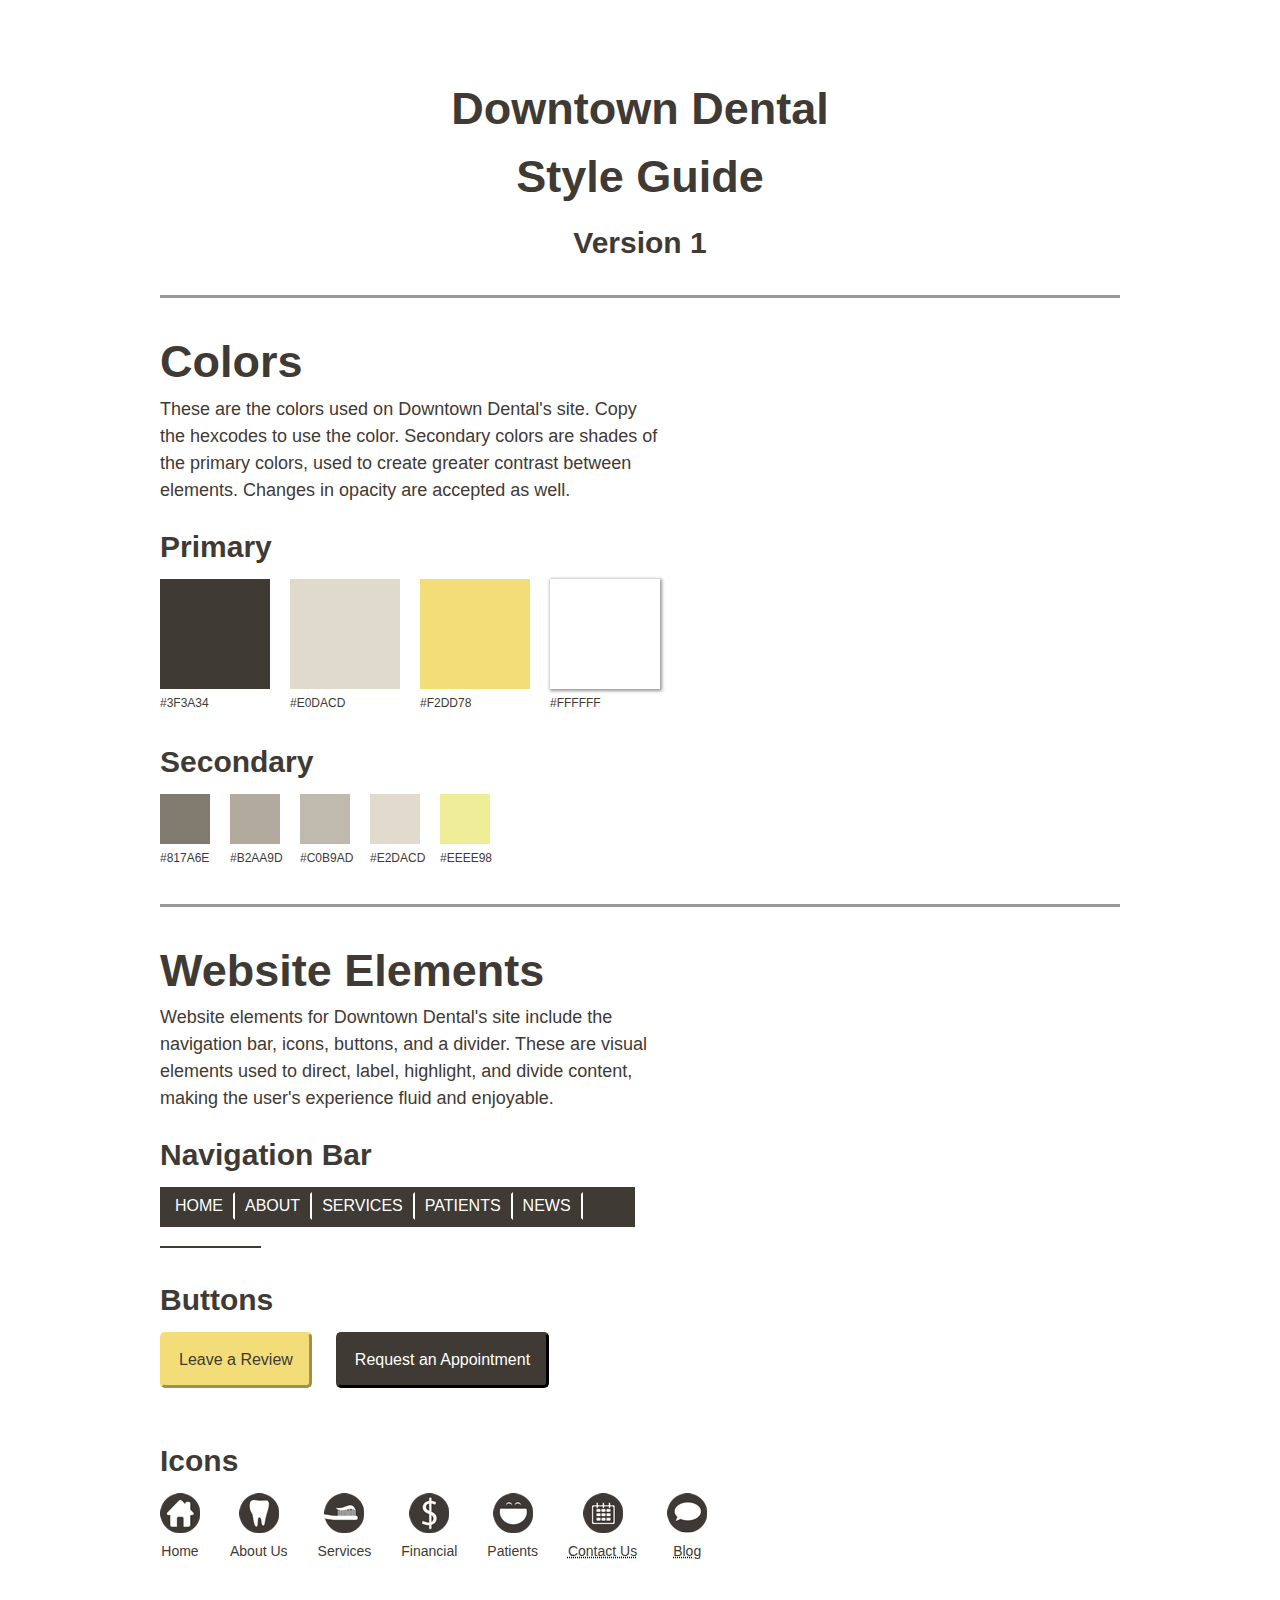
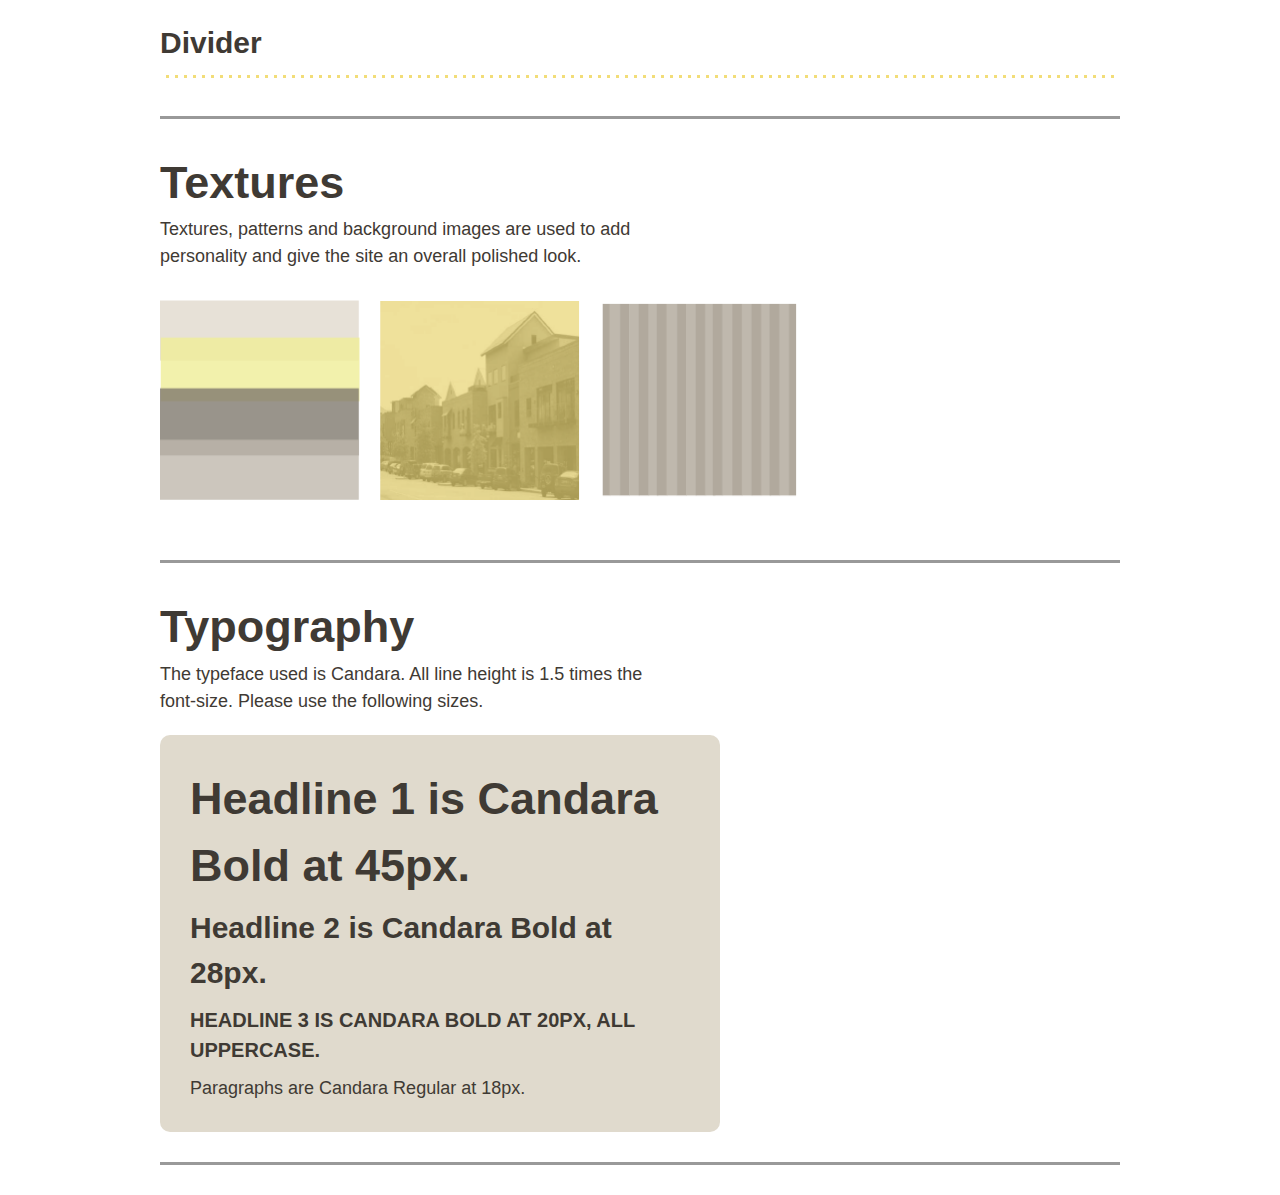
<file: styletile1_v1/styletile1.html>
<!DOCTYPE html>
<html> 
	<head> 
	  <title>Downtown Dental Style Tile</title>
	  <meta charset="utf-8">
	  <link href="reset.css" type="text/css" rel="stylesheet"> 
	  <link href="styletile1.css" type="text/css" rel="stylesheet"> 
	</head>
	<body class="container">
		<header>
			<h1 class="text-center">Downtown Dental</h1>
			<h1 class="text-center">Style Guide</h1>
		</header>
		<section>
			<h2 class="text-center">Version 1</h2>
		</section>
		<section class="colors">
			<h1>Colors</h1>
			<p>These are the colors used on Downtown Dental's site. Copy the hexcodes to use the color. Secondary colors are shades of the primary colors, used to create greater contrast between elements. Changes in opacity are accepted as well. </p>
			<h2>Primary</h2>
			<div class="color-box-primary first">
				<div class="primary dark-brown"></div>
				<p class="small">#3F3A34</p>
			</div>
			<div class="color-box-primary">	
				<div class="primary light-brown"></div>
				<p class="small">#E0DACD</p>
			</div>
			<div class="color-box-primary">	
				<div class="primary yellow"></div>
				<p class="small">#F2DD78</p>
			</div>
			<div class="color-box-primary">		
				<div class="primary white"></div>
				<p class="small">#FFFFFF</p>
			</div>	
			<div class="clear"></div>
			<h2>Secondary</h2>
			<div class="color-box-secondary first">
				<div class="secondary brown1"></div>
				<p class="small">#817A6E</p>
			</div>
			<div class="color-box-secondary">
				<div class="secondary brown2"></div>
				<p class="small">#B2AA9D</p>
			</div>
			<div class="color-box-secondary">
				<div class="secondary brown3"></div>
				<p class="small">#C0B9AD</p>
			</div>
			<div class="color-box-secondary">
				<div class="secondary brown4"></div>
				<p class="small">#E2DACD</p>
			</div>
			<div class="color-box-secondary">
				<div class="secondary yellow1"></div>
				<p class="small">#EEEE98</p>
			</div>
			<div class="clear"></div>
		</section>
		<section>
			<h1>Website Elements</h1>
			<p>Website elements for Downtown Dental's site include the navigation bar, icons, buttons, and a divider. These are visual elements used to direct, label, highlight, and divide content, making the user's experience fluid and enjoyable.</p>
			<div>
				<h2>Navigation Bar</h2>
				<nav>
					<ul>
						<li class="nav-btn firstnav">Home</li>
						<li class="nav-btn">About</li>
						<li class="nav-btn">Services</li>
						<li class="nav-btn">Patients</li>
						<li class="nav-btn">News</li>
						<li class="nav-btn lastnav">Contact</li>
					</ul>
				</nav>
			</div>
			<div class="clear"></div>
			<div>
				<h2>Buttons</h2>
				<button class="review">Leave a Review</button>
				<button class="appointment">Request an Appointment</button>
			</div>
			<div> 
				<h2>Icons</h2>
				<div class="icon-box first">
					<abbr title="home">
						<img src="assets/icons_global/home.png" alt="home" class="icon-img">
					</abbr>
					<p class="icon-p">Home</p>
				</div>
				<div class="icon-box">
					<abbr title="About">
						<img src="assets/icons_global/tooth.png" alt="tooth" class="icon-img">
					</abbr>
					<p class="icon-p">About Us</p>
				</div>
				<div class="icon-box">
					<abbr title="Services">
						<img src="assets/icons_global/toothbrush.png" alt="toothbrush" class="icon-img">
					</abbr>
					<p class="icon-p">Services</p>	
				</div>		
				<div class="icon-box">
					<abbr title="Financial">
					<img src="assets/icons_global/money.png" alt="financial" class="icon-img">
					</abbr>
					<p class="icon-p">Financial</p>
				</div>	
				<div class="icon-box">
					<abbr title="Patients">
					<img src="assets/icons_global/smile.png" alt="smile" class="icon-img">
					</abbr>
					<p class="icon-p">Patients</p>
				</div>
				<div class="icon-box">
					<abbr title="Contact Us">
					<img src="assets/icons_global/calendar.png" alt="Calendar" class="icon-img">
					<p class="icon-p">Contact Us</p>
				</div>
				<div class="icon-box">
					<abbr title="Blog">
					<img src="assets/icons_global/dialog.png" alt="dialog" class="icon-img">
					<p class="icon-p">Blog</p>
				</div>
				<div class="clear"></div>	
			</div>
			<div>
				<h2>Divider</h2>
				<hr class="divider">
			</div>
		</section>
		<section>
			<h1>Textures</h1>
			<p>Textures, patterns and background images are used to add personality and give the site an overall polished look.</p>
			<div class="clear"></div>
			<img class="texture first" src="assets/styleTile1Texture1.png" alt="transparent color blocks">
			<img class="texture" src="assets/styleTile1Texture2.png" alt="downtown Greenville">
			<img class="texture" src="assets/styleTile1Texture3.png" alt="vertical stripe pattern">
			<div class="clear"></div>
		</section>
		<section>
			<h1>Typography</h1>
			<p>The typeface used is Candara. All line height is 1.5  times the font-size. Please use the following sizes.</p>
			<div class="text-background">
				<h1 class="typography">Headline 1 is Candara Bold at 45px.</h1>
				<h2 class="typography">Headline 2 is Candara Bold at 28px.</h2>
				<h3 class="typography">Headline 3 is Candara Bold at 20px, all uppercase.</h3>
				<p class="typography">Paragraphs are Candara Regular at 18px.</p>
			</div>
		</section>
	</body>
</html>
</file>
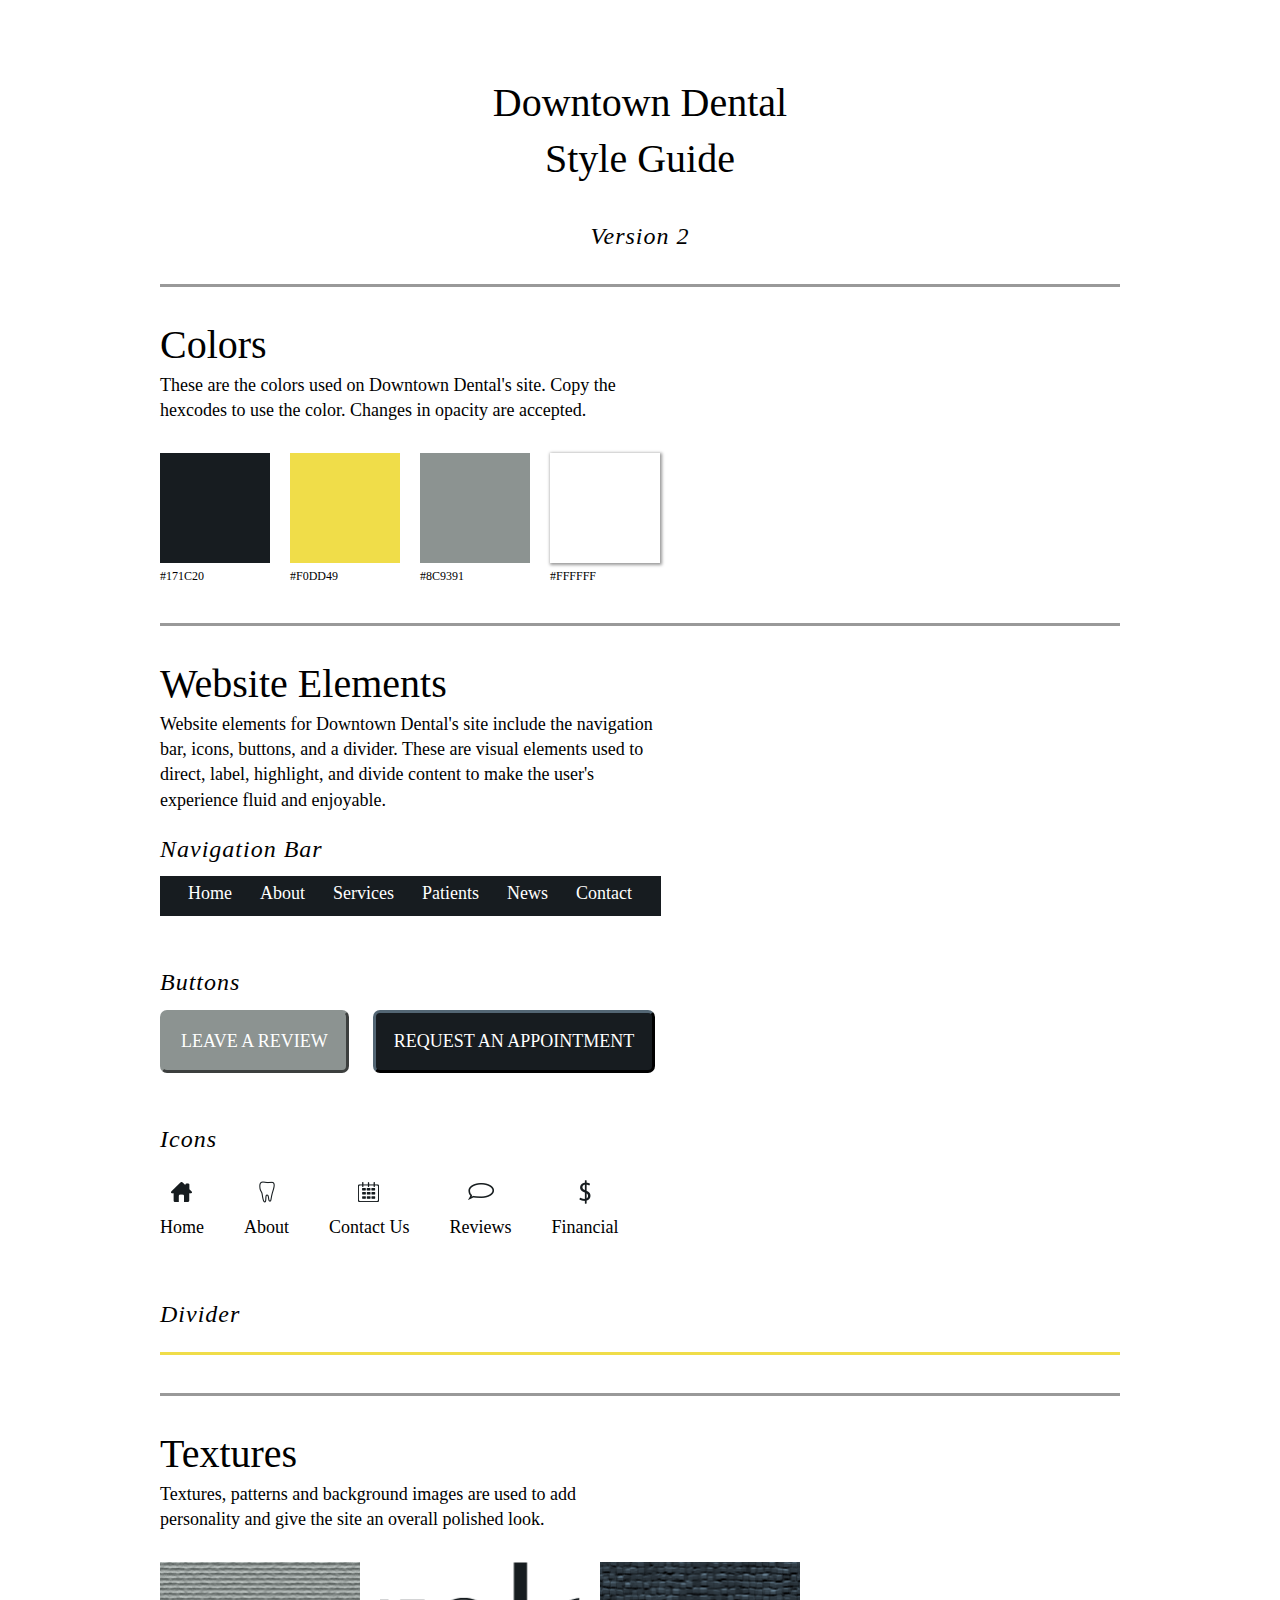
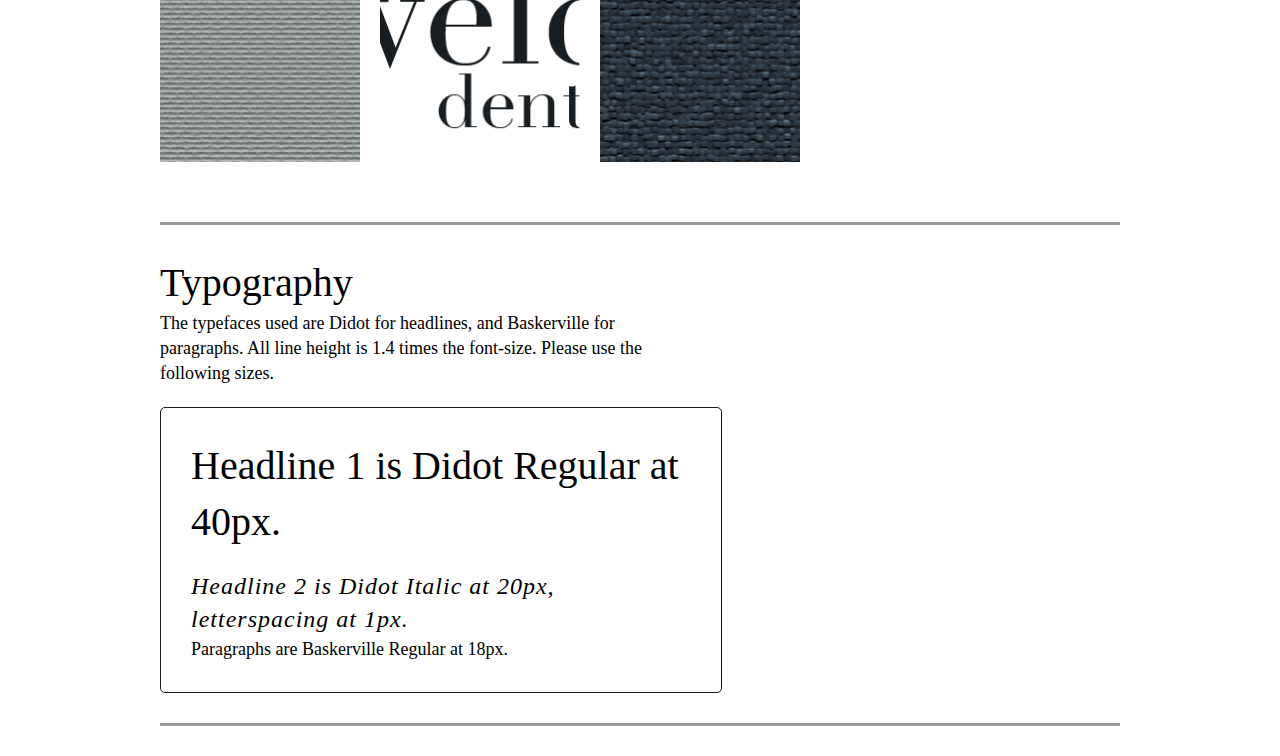
<file: styletile2_v1/styletile2.html>
<!DOCTYPE html>
<html> 
	<head> 
	  <title>Downtown Dental Style Tile</title>
	  <meta charset="utf-8">
	  <link href="reset.css" type="text/css" rel="stylesheet"> 
	  <link href="styletile2.css" type="text/css" rel="stylesheet"> 
	</head>
	<body class="container">
		<header>
			<h1 class="text-center">Downtown Dental</h1>
			<h1 class="text-center">Style Guide</h1>
		</header>
		<section>
			<h2 class="text-center">Version 2</h2>
		</section>
		<section class="colors">
			<h1>Colors</h1>
			<p>These are the colors used on Downtown Dental's site. Copy the hexcodes to use the color. Changes in opacity are accepted.</p>
			<div class="color-box-primary first">
				<div class="primary blue"></div>
				<p class="small">#171C20</p>
			</div>
			<div class="color-box-primary">	
				<div class="primary yellow"></div>
				<p class="small">#F0DD49</p>
			</div>
			<div class="color-box-primary">	
				<div class="primary gray"></div>
				<p class="small">#8C9391</p>
			</div>
			<div class="color-box-primary">		
				<div class="primary white"></div>
				<p class="small">#FFFFFF</p>
			</div>	
			<div class="clear"></div>
		</section>
		<section>
			<h1>Website Elements</h1>
			<p>Website elements for Downtown Dental's site include the navigation bar, icons, buttons, and a divider. These are visual elements used to direct, label, highlight, and divide content to make the user's experience fluid and enjoyable.</p>
			<div>
				<h2>Navigation Bar</h2>
				<nav>
					<ul>
						<li class="nav-btn">Home</li>
						<li class="nav-btn">About</li>
						<li class="nav-btn">Services</li>
						<li class="nav-btn">Patients</li>
						<li class="nav-btn">News</li>
						<li class="nav-btn lastnav">Contact</li>
					</ul>
				</nav>
			</div>
			<div class="clear"></div>
			<div>
				<h2>Buttons</h2>
				<button class="review">Leave a Review</button>
				<button class="appointment">Request an Appointment</button>
			</div>
			<div> 
				<h2>Icons</h2>
				<div class="icon-box first">
					<img src="assets/home.png" alt="home" class="icon-img">
					<p class="icon-p">Home</p>
				</div>
				<div class="icon-box">
					<abbr title="About">
						<img src="assets/tooth.png" alt="tooth" class="icon-img">
					</abbr>
					<p class="icon-p">About</p>
				</div>
				<div class="icon-box">
					<abbr title="Contact Us">
						<img src="assets/calendar.png" alt="Calendar" class="icon-img">
					</abbr>
					<p class="icon-p">Contact Us</p>
				</div>
				<div class="icon-box">
					<abbr title="Reviews">
						<img src="assets/dialog.png" alt="dialog bubble" class="icon-img">
					</abbr>
					<p class="icon-p">Reviews</p>	
				</div>		
				<div class="icon-box">
					<img src="assets/money.png" alt="money" class="icon-img">
					<p class="icon-p">Financial</p>
				</div>
				<div class="clear"></div>	
			</div>
			<div>
				<h2>Divider</h2>
				<hr class="divider">
			</div>
		</section>
		<section>
			<h1>Textures</h1>
			<p>Textures, patterns and background images are used to add personality and give the site an overall polished look.</p>
			<div class="clear"></div>
			<img class="texture first" src="assets/styleTile2Texture1.png" alt="gray brick pattern">
			<img class="texture" src="assets/styleTile2Texture2.png" alt="whitespace, large font">
			<img class="texture" src="assets/styleTile2Texture3.png" alt="blue mosiac pattern">
			<div class="clear"></div>
		</section>
		<section>
			<h1>Typography</h1>
			<p>The typefaces used are Didot for headlines, and Baskerville for paragraphs. All line height is 1.4 times the font-size. Please use the following sizes.</p>
			<div class="typography">
			<h1>Headline 1 is Didot Regular at 40px.</h1>
			<h2>Headline 2 is Didot Italic at 20px, letterspacing at 1px.</h2>	
			<p>Paragraphs are Baskerville Regular at 18px.</p>
			</div>
		</section>
	</body>
</html>
</file>
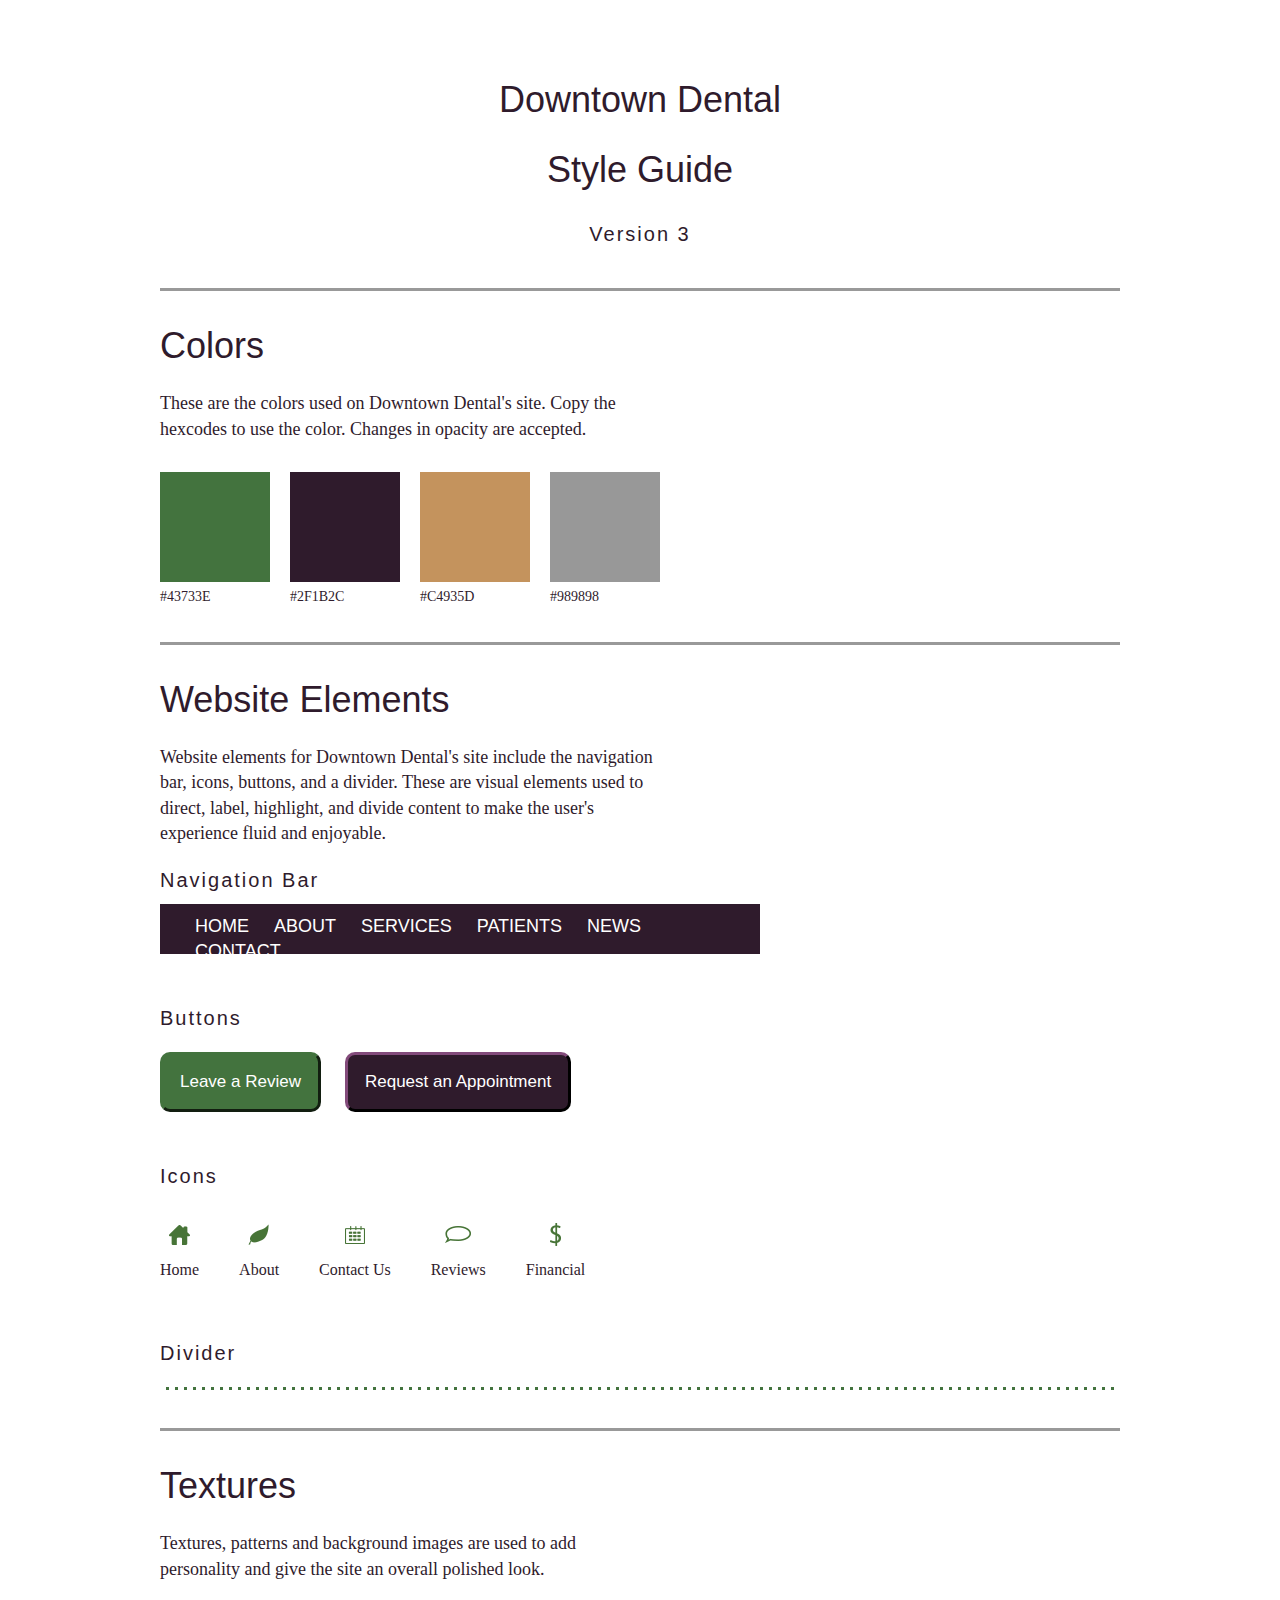
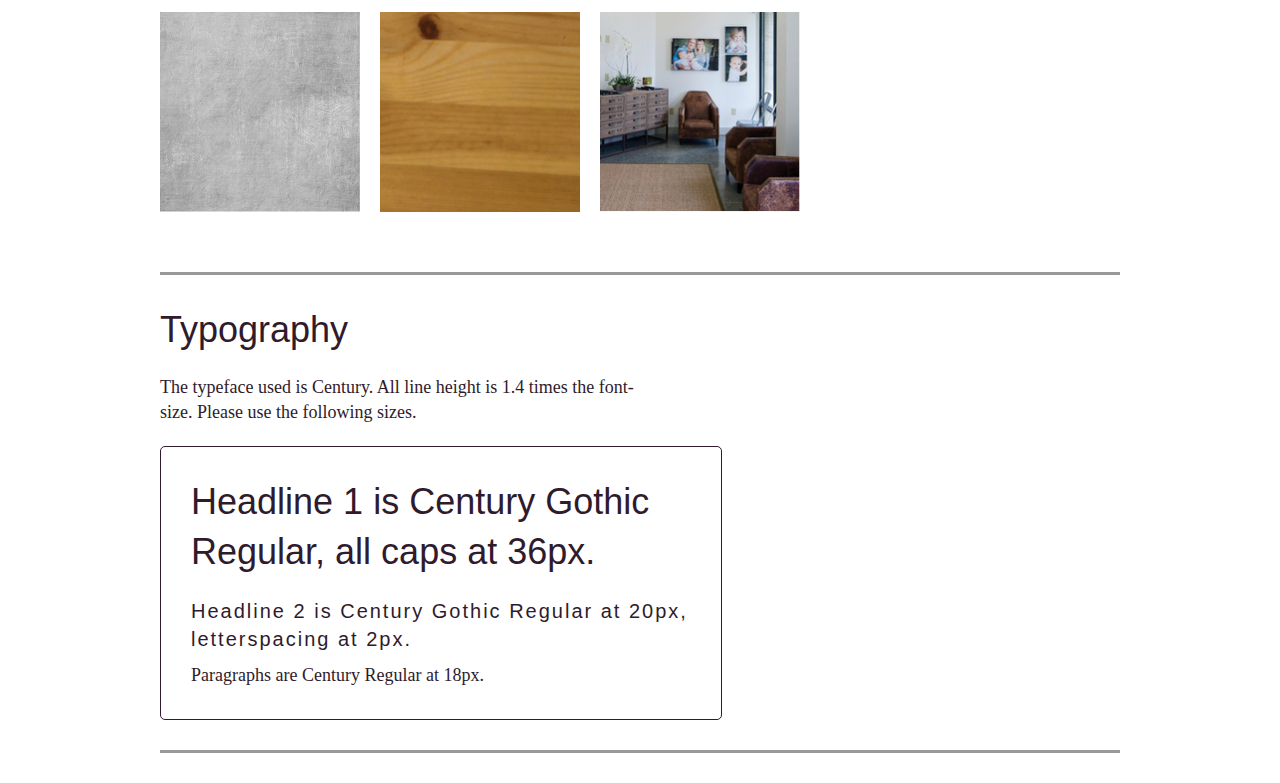
<file: styletile3_v1/styletile3.html>
<!DOCTYPE html>
<html> 
	<head> 
	  <title>Downtown Dental Style Tile</title>
	  <meta charset="utf-8">
	  <link href="reset.css" type="text/css" rel="stylesheet"> 
	  <link href="styletile3.css" type="text/css" rel="stylesheet"> 
	</head>
	<body class="container">
		<header>
			<h1 class="text-center">Downtown Dental</h1>
			<h1 class="text-center">Style Guide</h1>
		</header>
		<section>
			<h2 class="text-center">Version 3</h2>
		</section>
		<section class="colors">
			<h1>Colors</h1>
			<p>These are the colors used on Downtown Dental's site. Copy the hexcodes to use the color. Changes in opacity are accepted. </p>
			<div class="color-box-primary first">
				<div class="primary green"></div>
				<p class="small">#43733E</p>
			</div>
			<div class="color-box-primary">	
				<div class="primary purple"></div>
				<p class="small">#2F1B2C</p>
			</div>
			<div class="color-box-primary">	
				<div class="primary tan"></div>
				<p class="small">#C4935D</p>
			</div>
			<div class="color-box-primary">		
				<div class="primary gray"></div>
				<p class="small">#989898</p>
			</div>
			<div class="clear"></div>
		</section>
		<section>
			<h1>Website Elements</h1>
			<p>Website elements for Downtown Dental's site include the navigation bar, icons, buttons, and a divider. These are visual elements used to direct, label, highlight, and divide content to make the user's experience fluid and enjoyable.</p>
			<div>
				<h2>Navigation Bar</h2>
				<nav>
					<ul>
						<li class="nav-btn">Home</li>
						<li class="nav-btn">About</li>
						<li class="nav-btn">Services</li>
						<li class="nav-btn">Patients</li>
						<li class="nav-btn">News</li>
						<li class="nav-btn lastnav">Contact</li>
					</ul>
				</nav>
			</div>
			<div class="clear"></div>
			<div>
				<h2>Buttons</h2>
				<button class="review">Leave a Review</button>
				<button class="appointment">Request an Appointment</button>
			</div>
			<div> 
				<h2>Icons</h2>
				<div class="icon-box first">
					<img src="assets/home.png" alt="home" class="icon-img">
					<p class="icon-p">Home</p>
				</div>
				<div class="icon-box">
					<abbr title="About">
						<img src="assets/leaf.png" alt="tooth" class="icon-img">
					</abbr>
					<p class="icon-p">About</p>
				</div>
				<div class="icon-box">
					<abbr title="Contact Us">
						<img src="assets/calendar.png" alt="Calendar" class="icon-img">
					</abbr>
					<p class="icon-p">Contact Us</p>
				</div>
				<div class="icon-box">
					<abbr title="Reviews">
						<img src="assets/dialog.png" alt="dialog bubble" class="icon-img">
					</abbr>
					<p class="icon-p">Reviews</p>	
				</div>		
				<div class="icon-box">
					<img src="assets/financial.png" alt="money" class="icon-img">
					<p class="icon-p">Financial</p>
				</div>
				<div class="clear"></div>	
			</div>
			<div>
				<h2>Divider</h2>
				<hr class="divider">
			</div>
		</section>
		<section>
			<h1>Textures</h1>
			<p>Textures, patterns and background images are used to add personality and give the site an overall polished look.</p>
			<div class="clear"></div>
			<img class="texture first" src="assets/styleTile3Texture1.png" alt="gray concrete">
			<img class="texture" src="assets/styleTile3Texture2.png" alt="wood floor">
			<img class="texture" src="assets/styleTile3Texture3.png" alt="office photo">
			<div class="clear"></div>
		</section>
		<section>
			<h1>Typography</h1>
			<p>The typeface used is Century. All line height is 1.4 times the font-size. Please use the following sizes.</p>
			<div class="typography">
			<h1>Headline 1 is Century Gothic Regular, all caps at 36px.</h1>
			<h2>Headline 2 is Century Gothic Regular at 20px, letterspacing at 2px.</h2>	
			<p>Paragraphs are Century Regular at 18px.</p>
			</div>
		</section>
	</body>
</html>
</file>
<file: styletile1_v1/styletile1.css>
/*
  ========================================
  Grid
  ========================================
*/


div, header, nav, section, article, aside, footer, figure, hr{
  position: relative;
}
body{
  background-color: #FFF;
}

.container{
  width: 960px;
  margin: 0 auto;
  padding-left: 30px;
  padding-right: 30px;
}


/*
  ========================================
  Clearfix
  ========================================
*/
.clear{
  clear: both;
}

/*
  ========================================
  Header
  ========================================
*/

header{
  box-sizing: border-box;
  height:200px;
  padding-top: 75px;

}

/*
  ========================================
  Sections
  ========================================
*/

section {
  padding-bottom: 30px;
  border-bottom: #999 3px solid;
  margin-bottom: 30px;
}


/*
  ========================================
  Typography
  ========================================
*/

h1 {
  font-family: Candara, Calibri, Segoe, 'Segoe UI', Optima, Arial, sans-serif;
  font-size: 45px;
  font-style: normal;
  font-variant: normal;
  font-weight: bold;
  line-height: 1.5;
  color: #3F3A34;
}

h2{
  font-family: Candara, Calibri, Segoe, 'Segoe UI', Optima, Arial, sans-serif;
  font-size: 30px;
  font-style: normal;
  font-variant: normal;
  font-weight: bold;
  line-height: 1.5;
  color: #3F3A34;
  margin-top: 20px;
}

p, li {
  font-family: Candara, Calibri, Segoe, 'Segoe UI', Optima, Arial, sans-serif;
  font-size: 18px;
  font-style: normal;
  font-variant: normal;
  font-weight: normal;
  line-height: 1.5;
  color: #3F3A34;
  max-width: 500px;
}

li{
  font-size: 16px;
  text-transform: uppercase;
  list-style-type: none;
  float: left;
  color: #FFF;
  padding-right: 10px;
  padding-left: 10px;
  border-right: 2px solid #FFF;
  border-top: 2px solid #3F3A34;
  border-bottom: 2px solid #3F3A34;
  text-align: center;
}


.text-center {
  text-align: center;
}

.small{
  font-size: 12px;
  margin-bottom: 10px;
  margin-top: 5px;
}

/*
  ========================================
 Colors
  ========================================
*/
.color-box-primary {
  margin-top: 10px;
  margin-bottom: 30px;
  margin-left: 20px;
  width: 110px;
  height: 110px;
  float: left;
}

.color-box-secondary {
  margin-top: 10px;
  margin-bottom: 30px;
  margin-left: 20px;
  width: 50px;
  height: 50px;
  float: left;
}

.first {
  margin-left: 0;
}

.primary{ 
  width: 110px;
  height: 110px;
}

.secondary {
  width: 50px;
  height: 50px;
}

.dark-brown{
  background-color: #3F3A34;
}

.light-brown{
  background-color: #E0DACD;
}

.yellow{
  background-color: #F2DD78;
}

.white {
  background-color: #FFFFFF;
  box-shadow: 1px 1px 3px 1px #999;
}

.brown1 {
  background-color: #817A6E;
}

.brown2 {
  background-color: #B2AA9D;
}

.brown3 {
  background-color: #C0B9AD;
}

.brown4 {
  background-color: #E2DACD;
}


.yellow1 {
  background-color: #EEEE98;
}

/*
  ========================================
  Navigation
  ========================================
*/

nav{
  background-color: #3F3A34;
  width: 475px;
  height: 30px;
  padding-top: 5px;
  padding-bottom: 5px;
  margin-top: 10px;
  margin-bottom: 30px;
}

.firstnav{
  padding-left: 15px;
}

.lastnav{
  border-right: none;
  padding-right: 15px;
}

/*
  ========================================
  Buttons
  ========================================
*/
button {
  font-family: Candara, Calibri, Segoe, 'Segoe UI', Optima, Arial, sans-serif;
  font-size: 16px;
  padding: 16px;
  margin-top: 10px;
  margin-bottom: 30px;
  border-radius: 5px;
  border: 0;
}
.first {
  margin-left: 0;
}

.review{
  color: #3F3A34;
  background-color: #F2DD78;
  border: 3px outset #F2DD78;
}

.review:hover{
  color: #F2DD78;
  background-color: #3F3A34;
  border: 3px outset #3F3A34;
}


.appointment{
  color: #FFF;
  background-color: #3F3A34;
  border: 3px outset #3F3A34;
  margin-left: 20px;
}

.appointment:hover{
  color: #F2DD78;
  background-color: #3F3A34;
  border: 3px outset #3F3A34;
}
/*
  ========================================
  Icons
  ========================================
*/

.icon-box {
  margin-top: 10px;
  margin-bottom: 30px;
  margin-left: 30px;
  float: left;
}

.first {
margin-left: 0;
}

.icon-img {
  display: block;
  margin-left: auto;
  margin-right: auto; 
}

.icon-p {
  margin-top: 10px;
  margin-bottom: 10px;
  line-height: 1.2;
  font-size: 14px;
  text-align: center;
}

/*
  ========================================
  Divider
  ========================================
*/

.divider {
  margin-top: 10px;
  border: 0;
  border-bottom: 3px dashed #fff;
  background: #F2DD78;
}

/*
  ========================================
  Textures
  ========================================
*/

.texture {
  margin-top: 30px;
  margin-bottom: 30px;
  margin-left: 20px;
  width: 200px;
  height: 200px;
  float: left;
}

.first {
  margin-left: 0;
}

/*
  ========================================
  Typography-section
  ========================================
*/

.text-background {
  max-width: 500px;
  margin-top: 20px;
  background-color: #E0DACD;
  border-radius: 10px;
  padding: 30px;
}

h1.typography {
  font-family: Candara, Calibri, Segoe, 'Segoe UI', Optima, Arial, sans-serif;
  font-size: 45px;
  font-style: normal;
  font-variant: normal;
  font-weight: bold;
  line-height: 1.5;
  color: #3F3A34;
}

h2.typography {
  font-family: Candara, Calibri, Segoe, 'Segoe UI', Optima, Arial, sans-serif;
  font-size: 30px;
  font-style: normal;
  font-variant: normal;
  font-weight: bold;
  letter-spacing: 0;
  line-height: 1.5;
  color: #3F3A34;
  margin-bottom: 5px;
  margin-top: 5px;
}


h3.typography{
  font-family: Candara, Calibri, Segoe, 'Segoe UI', Optima, Arial, sans-serif;
  font-size: 20px;
  text-transform: uppercase;
  font-variant: normal;
  font-weight: bold;
  line-height: 1.5;
  color: #3F3A34;
  margin-top: 10px;
  margin-bottom: 10px;
 }

p.typography {
  font-family: Candara, Calibri, Segoe, 'Segoe UI', Optima, Arial, sans-serif;
  font-size: 18px;
  font-style: normal;
  font-variant: normal;
  font-weight: normal;
  line-height: 1.5;
  color: #3F3A34;
  max-width: 550px;
  list-style-type: none;
}
</file>
<file: styletile2_v1/styletile2.css>
/*
  ========================================
  Grid
  ========================================
*/


div, header, nav, section, article, aside, footer, figure, hr{
  position: relative;
}
body{
  background-color: #FFF;
}

.container{
  width: 960px;
  margin: 0 auto;
  padding-left: 30px;
  padding-right: 30px;
}


/*
  ========================================
  Clearfix
  ========================================
*/
.clear{
  clear: both;
}

/*
  ========================================
  Header
  ========================================
*/

header{
  box-sizing: border-box;
  height:200px;
  padding-top: 75px;

}

/*
  ========================================
  Sections
  ========================================
*/

section {
  padding-bottom: 30px;
  border-bottom: #999 3px solid;
  margin-bottom: 30px;
}


/*
  ========================================
  Typography
  ========================================
*/

h1 {
  font-family: Didot, 'Didot LT STD', 'Hoefler Text', Garamond, 'Times New Roman', serif;
  font-size: 40px;
  font-style: normal;
  font-variant: normal;
  font-weight: 400;
  line-height: 1.4;
  color: 181D20;
}

h2{
  font-family: Didot, 'Didot LT STD', 'Hoefler Text', Garamond, 'Times New Roman', serif;
  font-size: 24px;
  font-style: italic;
  font-variant: normal;
  font-weight: 400;
  line-height: 1.4;
  letter-spacing: 1px;
  color: 181D20;
  margin-top: 20px;
}

p, li {
  font-family: Baskerville, 'Baskerville Old Face', 'Hoefler Text', Garamond, 'Times New Roman', serif;
  font-size: 18px;
  font-style: normal;
  font-variant: normal;
  font-weight: normal;
  line-height: 1.4;
  color: 181D20;
  max-width: 500px;
}

li{
  list-style-type: none;
  font-size: 18px;
  float: left;
  color: #FFF;
  padding-left: 28px;
  text-align: center;
}


.text-center {
  text-align: center;
}

.small{
  font-size: 12px;
  margin-bottom: 10px;
  margin-top: 5px;
}

/*
  ========================================
 Colors
  ========================================
*/
.color-box-primary {
  margin-top: 30px;
  margin-bottom: 30px;
  margin-left: 20px;
  width: 110px;
  height: 110px;
  float: left;
}

.first {
  margin-left: 0;
}

.primary{ 
  width: 110px;
  height: 110px;
}

.blue {
  background-color: #171C20;
}

.yellow {
  background-color: #F0DD49;
}

.gray {
  background-color: #8C9391;
}

.white {
  background-color: #FFFFFF;
  box-shadow: 1px 1px 3px 1px #999;
}

/*
  ========================================
  Navigation
  ========================================
*/

nav{
  background-color: #171C20;
  width: 501px;
  height: 30px;
  padding-top: 5px;
  padding-bottom: 5px;
  margin-top: 10px;
  margin-bottom: 30px;
}

.lastnav{
  padding-right: 28px;
}


/*
  ========================================
  Buttons
  ========================================
*/

button {
  font-family: Baskerville, 'Baskerville Old Face', 'Hoefler Text', Garamond, 'Times New Roman', serif;
  text-transform: uppercase;
  font-size: 18px;
  padding: 18px;
  margin-top: 10px;
  margin-bottom: 30px;
  border-radius: 7px;
  border: 0;
}

.first {
  margin-left: 0;
}

.review{
  font-style: bold;
  color: #FFF;
  background-color: #8C9391;
  border: 3px outset #8C9391;
}

.review:hover{
  color: #FFF;
  background-color: #171C20;
  border: 3px outset #171C20;
}

.appointment{
  font-style: normal;
  color: #FFF;
  background-color: #171C20;
  border: 3px outset #171C20;
  margin-left: 20px;
}

.appointment:hover{
  color: #FFF;
  background-color: #8C9391;
  border: 3px outset #8C9391;
}

/*
  ========================================
  Icons
  ========================================
*/

.icon-box {
  margin-top: 20px;
  margin-bottom: 30px;
  margin-left: 40px;
  float: left;
}

.first {
margin-left: 0;
}

.icon-img {
  display: block;
  margin-left: auto;
  margin-right: auto; 
}

.icon-p {
  margin-top: 10px;
  margin-bottom: 10px;
  line-height: 1.2;
  text-align: center;
}
/*
  ========================================
  Divider
  ========================================
*/

.divider {
  margin-top: 20px;
  border: 0;
  border-bottom: 3px solid #F0DD49;
}
/* slanted edge ? */


/*
  ========================================
  Textures
  ========================================
*/

.texture {
  margin-top: 30px;
  margin-bottom: 30px;
  margin-left: 20px;
  width: 200px;
  height: 200px;
  float: left;
}

.first {
  margin-left: 0;
}


/*
  ========================================
  Typography-section
  ========================================
*/
.typography{
  max-width: 500px;
  margin-top: 20px;
  border: 1px #171c20 solid;
  border-radius: 5px;
  padding: 30px;
}
</file>
<file: styletile3_v1/styletile3.css>
/*
  ========================================
  Grid
  ========================================
*/


div, header, nav, section, article, aside, footer, figure, hr{
  position: relative;
}
body{
  background-color: #FFF;
}

.container{
  width: 960px;
  margin: 0 auto;
  padding-left: 30px;
  padding-right: 30px;
}

/*
  ========================================
  Clearfix
  ========================================
*/
.clear{
  clear: both;
}

/*
  ========================================
  Header
  ========================================
*/

header{
  box-sizing: border-box;
  height:200px;
  padding-top: 75px;

}

/*
  ========================================
  Sections
  ========================================
*/

section {
  padding-bottom: 30px;
  border-bottom: #999 3px solid;
  margin-bottom: 30px;
}

/*
  ========================================
  Typography
  ========================================
*/

h1 {
  font-family: "Century Gothic", CenturyGothic, AppleGothic, sans-serif;
  font-size: 36px;
  font-style: normal;
  font-variant: normal;
  font-weight: 400;
  line-height: 1.4;
  color: #2F1B2C;
  margin-bottom: 20px;
}
h2{
  font-family: "Century Gothic", CenturyGothic, AppleGothic, sans-serif;
  font-size: 20px;
  font-style: normal;
  font-variant: normal;
  font-weight: 400;
  letter-spacing: 2px;
  line-height: 1.4;
  color: #2F1B2C;
  margin-top: 20px;
  margin-bottom: 10px;
}

p, li {
  font-family: Century, serif;
  font-size: 18px;
  font-style: normal;
  font-variant: normal;
  font-weight: 400;
  line-height: 1.4;
  color: #2F1B2C;
  max-width: 500px;
}

li{
  font-family: "Century Gothic", CenturyGothic, AppleGothic, sans-serif;
  font-size: 18px;
  text-transform: uppercase;
  list-style-type: none;
  float: left;
  color: #FFF;
  padding-left: 25px;
  text-align: center;
}


.text-center {
  text-align: center;
}

.small{
  font-size: 14px;
  margin-bottom: 10px;
  margin-top: 5px;
}

/*
  ========================================
 Colors
  ========================================
*/
.color-box-primary {
  margin-top: 30px;
  margin-bottom: 30px;
  margin-left: 20px;
  width: 110px;
  height: 110px;
  float: left;
}

.first {
  margin-left: 0;
}

.primary{ 
  width: 110px;
  height: 110px;
}

.green {
  background-color: #43733E;
}

.purple {
  background-color: #2F1B2C;
}

.tan {
  background-color: #C4935D;
}

.gray {
  background-color: #989898;
}

/*
  ========================================
  Navigation
  ========================================
*/

nav {
  background-color: #2F1B2C;
  width: 580px;
  height: 30px;
  padding: 10px;
  margin-top: 10px;
  margin-bottom: 30px;
}


.lastnav {
  padding-right: 25px;
}
/*
  ========================================
  Buttons
  ========================================
*/
button {
  font-family: "Century Gothic", CenturyGothic, AppleGothic, sans-serif;
  font-style: bold;
  font-size: 17px;
  padding: 17px;
  margin-top: 10px;
  margin-bottom: 30px;
  border-radius: 10px;
  border: 0;
}

.first {
  margin-left: 0;
}

.review{
  color: #FFF;
  background-color: #43733E;
  border: 3px outset #43733E;
}

.review:hover{
  color: #FFF;
  background-color: #2F1B2C;
  border: 3px outset #2F1B2C;
}

.appointment{
  color: #FFF;
  background-color: #2F1B2C;
  border: 3px outset #2F1B2C;
  margin-left: 20px;
}

.appointment:hover{
  color: #FFF;
  background-color: #43733E;
  border: 3px outset #43733E;
}

/*
  ========================================
  Icons
  ========================================
*/

.icon-box {
  margin-top: 20px;
  margin-bottom: 30px;
  margin-left: 40px;
  float: left;
}

.first {
  margin-left: 0;
}

.icon-img {
  display: block;
  margin-left: auto;
  margin-right: auto; 
}

.icon-p {
  margin-top: 10px;
  margin-bottom: 10px;
  line-height: 1.2;
  font-size: 16px;
  text-align: center;
}
/*
  ========================================
  Divider
  ========================================
*/

.divider {
  margin-top: 20px;
  border: 0;
  border-bottom: 3px dashed #fff;
  background: #43733E;;
}

/*
  ========================================
  Textures
  ========================================
*/

.texture {
  margin-top: 30px;
  margin-bottom: 30px;
  margin-left: 20px;
  width: 200px;
  height: 200px;
  float: left;
}

.first {
  margin-left: 0;
}

/*
  ========================================
  Typography-section
  ========================================
*/

.typography{
  max-width: 500px;
  margin-top: 20px;
  border: 1px solid #2F1B2C;
  border-radius: 5px;
  padding: 30px;
}
</file>
